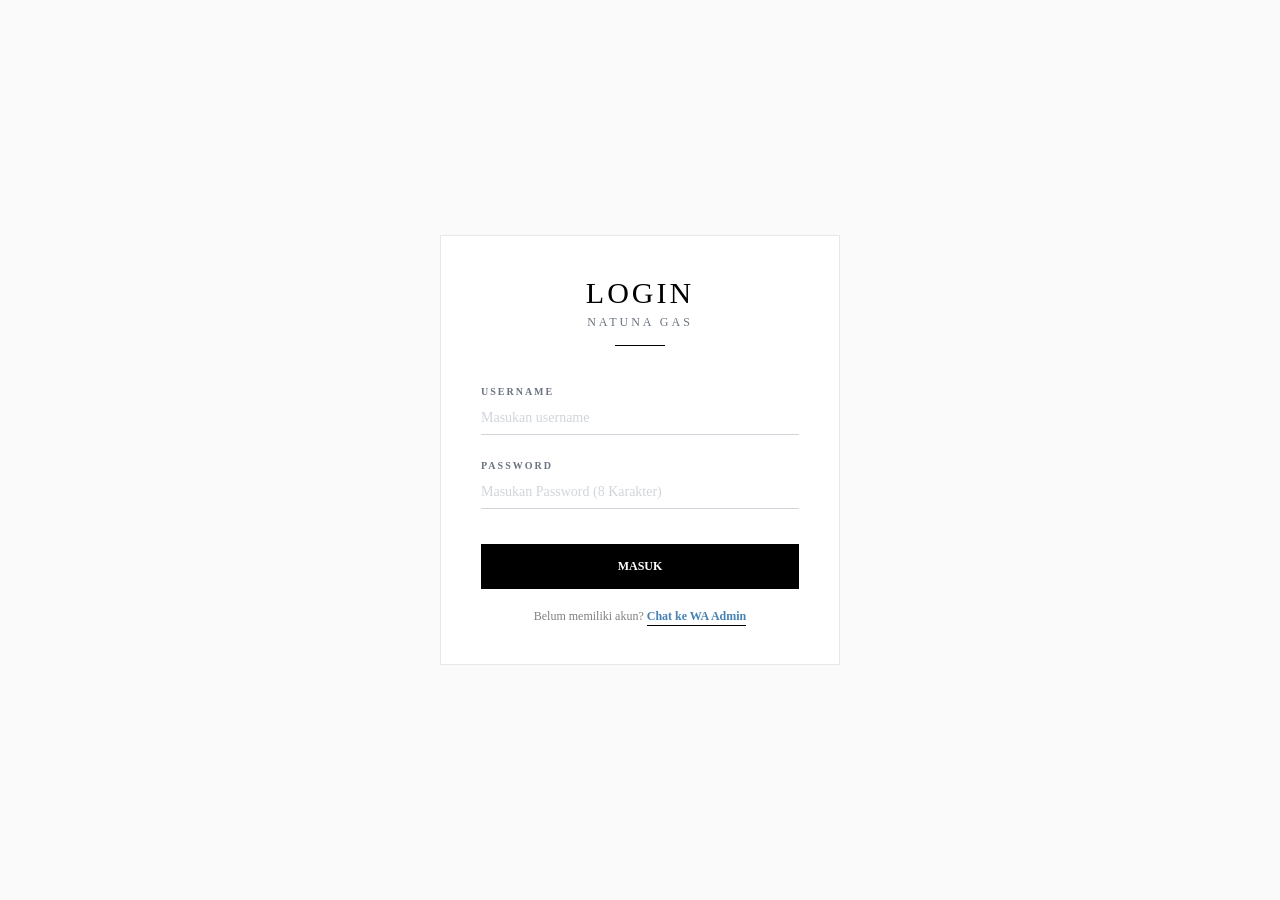
<file: index.html>
<!DOCTYPE html>
<html lang="id">
<head>
    
    <meta charset="UTF-8">
    <meta name="viewport" content="width=device-width, initial-scale=1.0">
    <title>Form Pendaftaran - NATUNA GAS</title>
    <link rel="stylesheet" href="style-login.css">
</head>
<body class="body-login">

    <div class="bungkus-login">
        <div class="header-login">
            <h3 class="judul-besar">LOGIN</h3>
            <h6 class="judul-kecil">NATUNA GAS</h6>
            <div class="garis-pemisah"></div>
        </div>
        
        <!-- <form action="#" method="get"> -->
            
            <div class="grup-input-login">
                <label for="username">Username</label>
                <input type="text" id="username" placeholder="Masukan username" class="input-garis">
            </div>
            
            <div class="grup-input-login">
                <label for="password">Password</label>
                <input type="password" id="password" placeholder="Masukan Password (8 Karakter)" class="input-garis">
            </div>

            <a href="pelanggan/landing-page.html" style="text-decoration: none; color: white;"><button class="tombol-hitam">MASUK</button></a>
            
            <div class="bantuan-login">
                Belum memiliki akun?  <a href="index.html" class="link-wa">Chat ke WA Admin</a>
            </div>

        <!-- </form> -->
    </div>

</body>
</html>
</file>
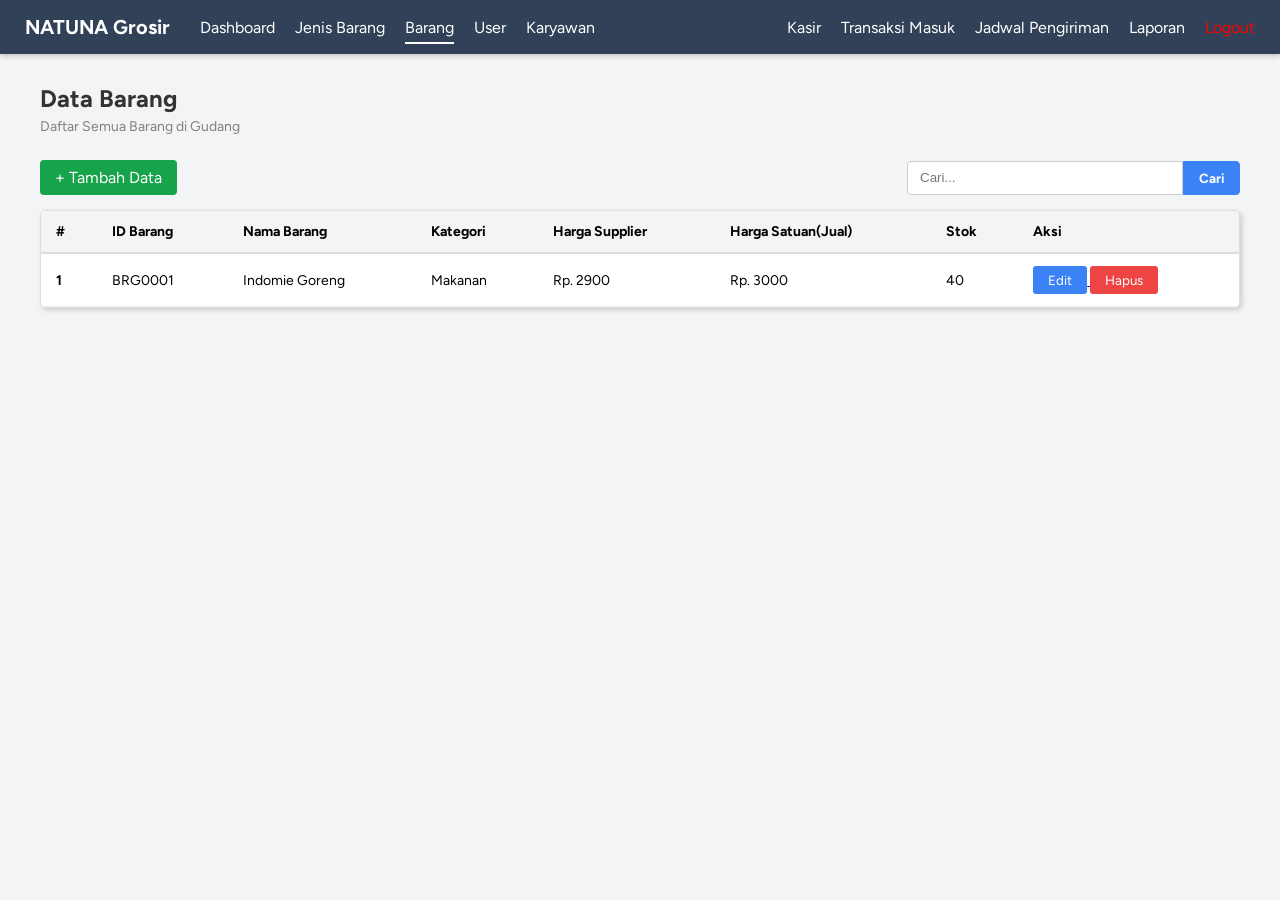
<file: admin/data/barang.html>
<!DOCTYPE html>
<html>
<head>
    <meta charset="UTF-8">
    <meta name="viewport" content="width=device-width, initial-scale=1.0">
    <title>Data Barang - NATUNA Grosir</title>
    <link rel="stylesheet" href="../../style.css">
</head>
<body>
    <div class="header">
        <div class="logo">NATUNA Grosir</div>
        
        <ul class="menu-kiri">
            <li><a href="../index.html" >Dashboard</a></li>
            <li><a href="jenis.html">Jenis Barang</a></li>
            <li><a class="aktif" href="barang.html">Barang</a></li>
            <li><a href="user.html">User</a></li>
            <li><a href="karyawan.html">Karyawan</a></li>
        </ul>

        <ul class="menu-kanan">
            <li><a href="../transaksi/kasir.html">Kasir</a></li>
            <li><a href="../transaksi/transaksi-masuk.html">Transaksi Masuk</a></li>
            <li><a href="../transaksi/jadwal-pengiriman.html">Jadwal Pengiriman</a></li>
            <li><a href="../laporan/laporan.html">Laporan</a></li>
            <li><a style="color: red;" href="../../login.html">Logout</a></li>

        </ul>
    </div>
    <div class="konten">
        <h1>Data Barang</h1>
        <p class="keterangan">Daftar Semua Barang di Gudang</p>

        <div class="header-konten">
            <a class="tombol-insert" href="crud-page/insert-barang.html">
                + Tambah Data
            </a>
            
            <div class="grup-pencarian">
                <input type="text" class="input-cari" placeholder="Cari...">
                <button class="tombol-cari">Cari</button>
            </div>
        </div>  

        <div class="bungkus-tabel">
            <table class="tabel-data">
                <thead>
                    <tr>
                        <th>#</th>
                        <th>ID Barang</th>
                        <th>Nama Barang</th>
                        <th>Kategori</th>
                        <th>Harga Supplier</th>
                        <th>Harga Satuan(Jual)</th>
                        <th>Stok</th>
                        <th>Aksi</th>
                    </tr>
                </thead>
                <tbody>
                    <tr>
                        <td><b>1</b></td>
                        <td>BRG0001</td>
                        <td>Indomie Goreng</td>
                        <td>Makanan</td>
                        <td>Rp. 2900</td>
                        <td>Rp. 3000</td>
                        <td>40</td>
                        <td>
                            <a href="crud-page/edit-barang.html">
                                <button class="tombol-edit">Edit</button>
                            </a>                            
                            <button onclick="confirm('Apakah Anda yakin ingin menghapus barang ini?')" class="tombol-hapus">Hapus</button>
                        </td>
                    </tr>
            
                    
                </tbody>
            </table>
        </div>


    </div>

    
    
</body>
</html>
</file>
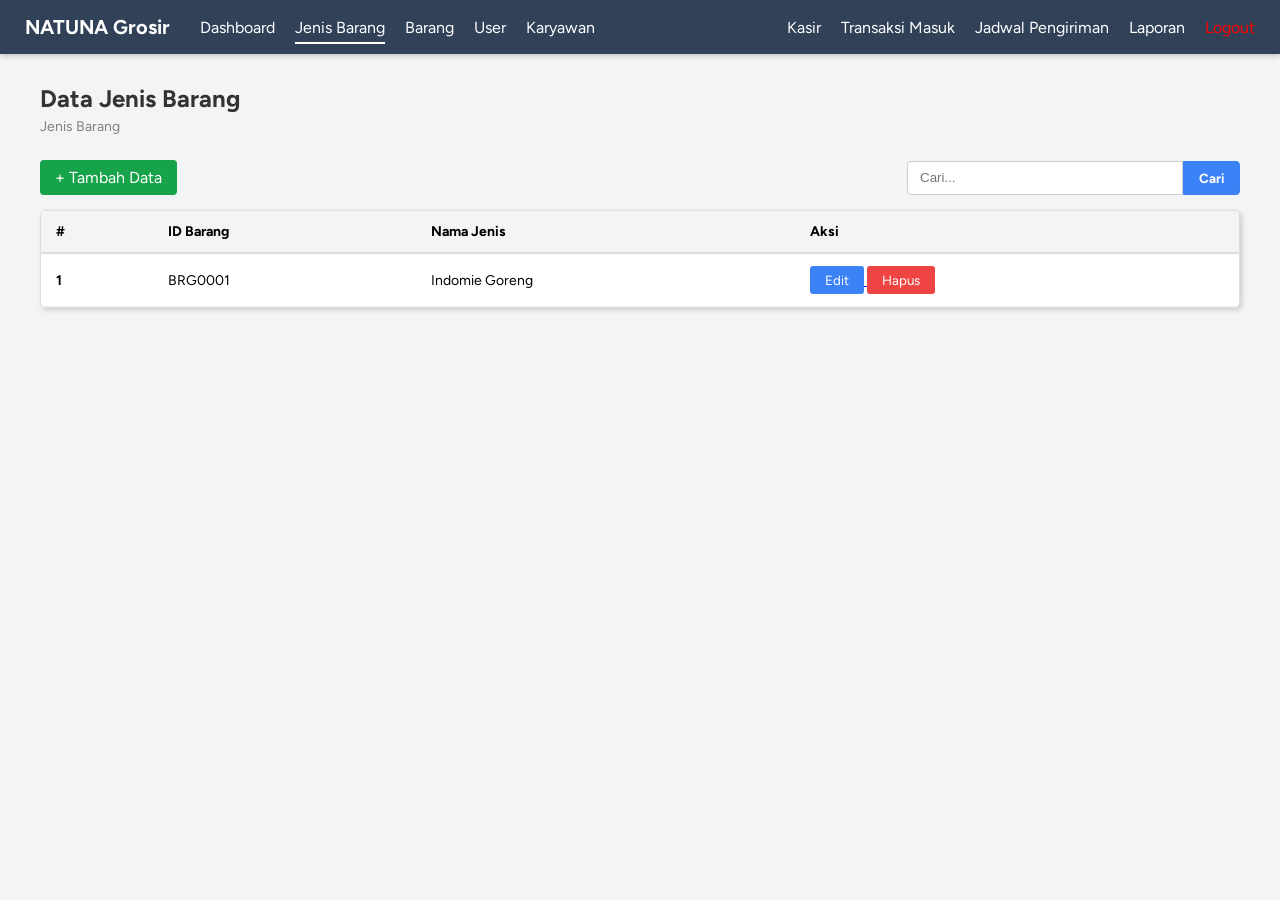
<file: admin/data/jenis.html>
<!DOCTYPE html>
<html>
<head>
    <meta charset="UTF-8">
    <meta name="viewport" content="width=device-width, initial-scale=1.0">
    <title>Data Jenis Barang - NATUNA Grosir</title>
    <link rel="stylesheet" href="../../style.css">
</head>
<body>

    <div class="header">
        <div class="logo">NATUNA Grosir</div>
        
        <ul class="menu-kiri">
            <li><a href="../index.html" >Dashboard</a></li>
            <li><a class="aktif" href="jenis.html">Jenis Barang</a></li>
            <li><a href="barang.html">Barang</a></li>
            <li><a href="user.html">User</a></li>
            <li><a href="karyawan.html">Karyawan</a></li>
        </ul>

        <ul class="menu-kanan">
            <li><a href="../transaksi/kasir.html">Kasir</a></li>
            <li><a href="../transaksi/transaksi-masuk.html">Transaksi Masuk</a></li>
            <li><a href="../transaksi/jadwal-pengiriman.html">Jadwal Pengiriman</a></li>
            <li><a href="../laporan/laporan.html">Laporan</a></li>
            <li><a style="color: red;" href="../../login.html">Logout</a></li>

        </ul>
    </div>

    <div class="konten">
        <h1>Data Jenis Barang</h1>
        <p class="keterangan">Jenis Barang</p>

        <div class="header-konten">
            <a class="tombol-insert" href="crud-page/insert-jenis.html">
                + Tambah Data
            </a>
            
            <div class="grup-pencarian">
                <input type="text" class="input-cari" placeholder="Cari...">
                <button class="tombol-cari">Cari</button>
            </div>
        </div>  

        <div class="bungkus-tabel">
            <table class="tabel-data">
                <thead>
                    <tr>
                        <th>#</th>
                        <th>ID Barang</th>
                        <th>Nama Jenis</th>
                        <th>Aksi</th>
                      
                </thead>
                <tbody>
                    <tr>
                        <td><b>1</b></td>
                        <td>BRG0001</td>
                        <td>Indomie Goreng</td>
                        <td>
                            <a href="crud-page/edit-jenis.html">
                                <button class="tombol-edit">Edit</button>
                            </a>                            
                            <button onclick="confirm('Apakah Anda yakin ingin menghapus jenis barang ini?')" class="tombol-hapus">Hapus</button>
                        </td>
                    </tr>
            
                    
                </tbody>
            </table>
        </div>

        </div>

</body>
</html>
</file>
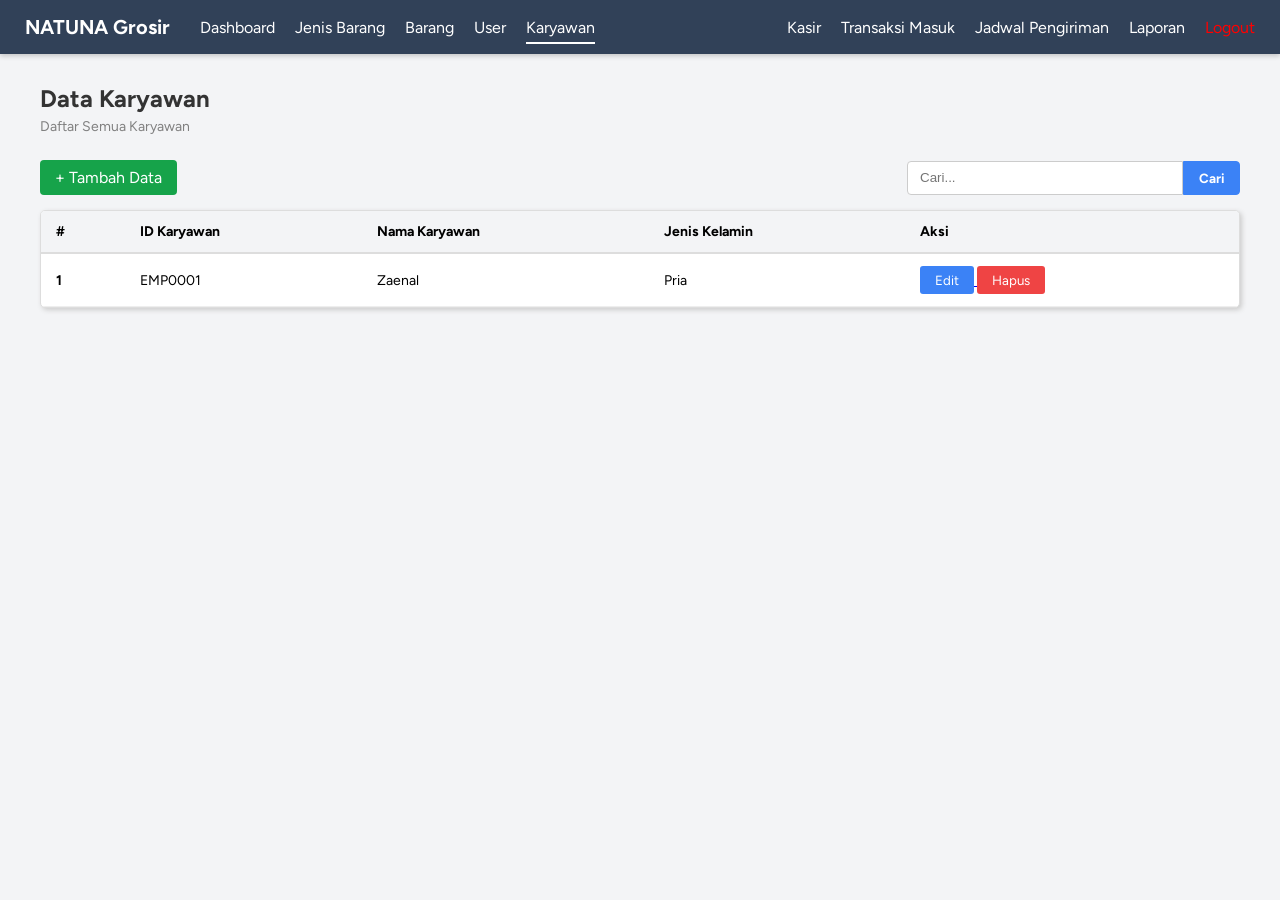
<file: admin/data/karyawan.html>
<!DOCTYPE html>
<html>
<head>
    <meta charset="UTF-8">
    <meta name="viewport" content="width=device-width, initial-scale=1.0">
    <title>Data Barang - NATUNA Grosir</title>
    <link rel="stylesheet" href="../../style.css">
</head>
<body>
    <div class="header">
        <div class="logo">NATUNA Grosir</div>
        
        <ul class="menu-kiri">
            <li><a href="../index.html" >Dashboard</a></li>
            <li><a href="jenis.html">Jenis Barang</a></li>
            <li><a href="barang.html">Barang</a></li>
            <li><a href="user.html">User</a></li>
            <li><a class="aktif" href="karyawan.html">Karyawan</a></li>
        </ul>

        <ul class="menu-kanan">
            <li><a href="../transaksi/kasir.html">Kasir</a></li>
            <li><a href="../transaksi/transaksi-masuk.html">Transaksi Masuk</a></li>
            <li><a href="../transaksi/jadwal-pengiriman.html">Jadwal Pengiriman</a></li>
            <li><a href="../laporan/laporan.html">Laporan</a></li>
            <li><a style="color: red;" href="../../login.html">Logout</a></li>

        </ul>
    </div>
    <div class="konten">
        <h1>Data Karyawan</h1>
        <p class="keterangan">Daftar Semua Karyawan</p>

        <div class="header-konten">
            <a class="tombol-insert" href="crud-page/insert-karyawan.html">
                + Tambah Data
            </a>
            
            <div class="grup-pencarian">
                <input type="text" class="input-cari" placeholder="Cari...">
                <button class="tombol-cari">Cari</button>
            </div>
        </div>  

        <div class="bungkus-tabel">
            <table class="tabel-data">
                <thead>
                    <tr>
                        <th>#</th>
                        <th>ID Karyawan</th>
                        <th>Nama Karyawan</th>
                        <th>Jenis Kelamin</th>
                        <th>Aksi</th>
                    </tr>
                </thead>
                <tbody>
                    <tr>
                        <td><b>1</b></td>
                        <td>EMP0001</td>
                        <td>Zaenal</td>
                        <td>Pria</td>
                        <td>
                            <a href="crud-page/edit-karyawan.html">
                                <button class="tombol-edit">Edit</button>
                            </a>                            
                            <button onclick="confirm('Apakah Anda yakin ingin menghapus data karyawan ini?')" class="tombol-hapus">Hapus</button>
                        </td>
                    </tr>
            
                    
                </tbody>
            </table>
        </div>


    </div>

    
    
</body>
</html>
</file>
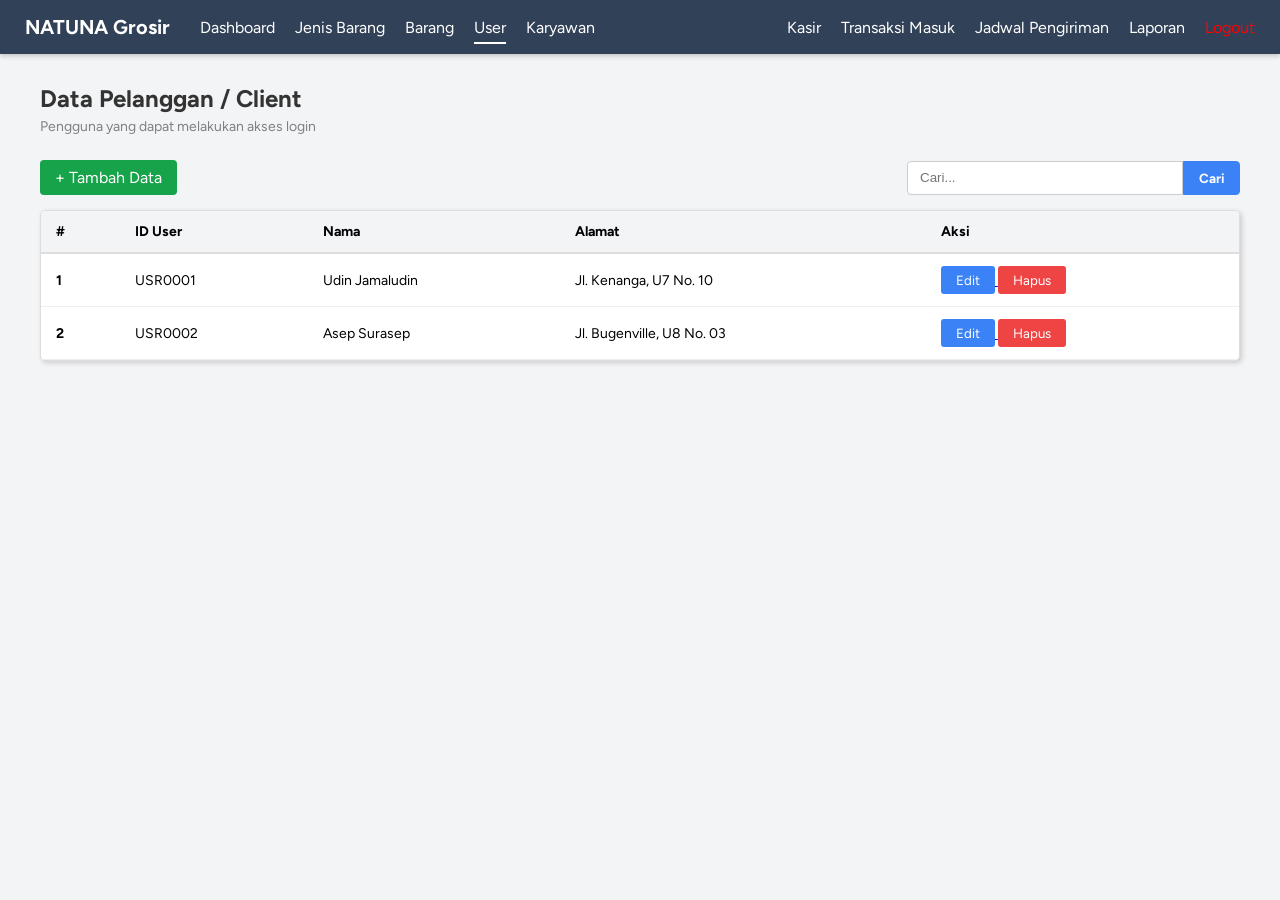
<file: admin/data/user.html>
<!DOCTYPE html>
<html>
<head>
    <meta charset="UTF-8">
    <meta name="viewport" content="width=device-width, initial-scale=1.0">
    <title>Data Pelanggan - NATUNA Grosir</title>
    <link rel="stylesheet" href="../../style.css">
</head>
<body>

    <div class="header">
        <div class="logo">NATUNA Grosir</div>
        
        <ul class="menu-kiri">
            <li><a href="../index.html" >Dashboard</a></li>
            <li><a href="jenis.html">Jenis Barang</a></li>
            <li><a href="barang.html">Barang</a></li>
            <li><a class="aktif" href="user.html">User</a></li>
            <li><a href="karyawan.html">Karyawan</a></li>
        </ul>

        <ul class="menu-kanan">
            <li><a href="../transaksi/kasir.html">Kasir</a></li>
            <li><a href="../transaksi/transaksi-masuk.html">Transaksi Masuk</a></li>
            <li><a href="../transaksi/jadwal-pengiriman.html">Jadwal Pengiriman</a></li>
            <li><a href="../laporan/laporan.html">Laporan</a></li>
            <li><a style="color: red;" href="../../login.html">Logout</a></li>

        </ul>
    </div>

    <div class="konten">
        <h1>Data Pelanggan / Client</h1>
        <p class="keterangan">Pengguna yang dapat melakukan akses login</p>
        <div class="header-konten">
            <a class="tombol-insert" href="crud-page/insert-user.html">
                + Tambah Data
            </a>
            
            <div class="grup-pencarian">
                <input type="text" class="input-cari" placeholder="Cari...">
                <button class="tombol-cari">Cari</button>
            </div>
        </div>  

        <div class="bungkus-tabel">
            <table class="tabel-data">
                <thead>
                    <tr>
                        <th>#</th>
                        <th>ID User</th>
                        <th>Nama</th>
                        <th>Alamat</th>
                        <th>Aksi</th>
                    </tr>
                </thead>
                <tbody>
                    <tr>
                        <td><b>1</b></td>
                        <td>USR0001</td>
                        <td>Udin Jamaludin</td>
                        <td>Jl. Kenanga, U7 No. 10</td>
                        <td>
                            <a href="crud-page/edit-user.html">
                                <button class="tombol-edit">Edit</button>
                            </a>                            
                            <button onclick="confirm('Apakah Anda yakin ingin menghapus user ini?')" class="tombol-hapus">Hapus</button>
                        </td>
                    </tr>
                    <tr>
                        <td><b>2</b></td>
                        <td>USR0002</td>
                        <td>Asep Surasep</td>
                        <td>Jl. Bugenville, U8 No. 03</td>
                        <td>
                            <a href="crud-page/edit-user.html">
                                <button class="tombol-edit">Edit</button>
                            </a>
                            <button onclick="confirm('Apakah Anda yakin ingin menghapus user ini?')" class="tombol-hapus">Hapus</button>
                        </td>
                    </tr>
                    
                </tbody>
            </table>
        </div>

    </div>
        
</body>
</html>
</file>
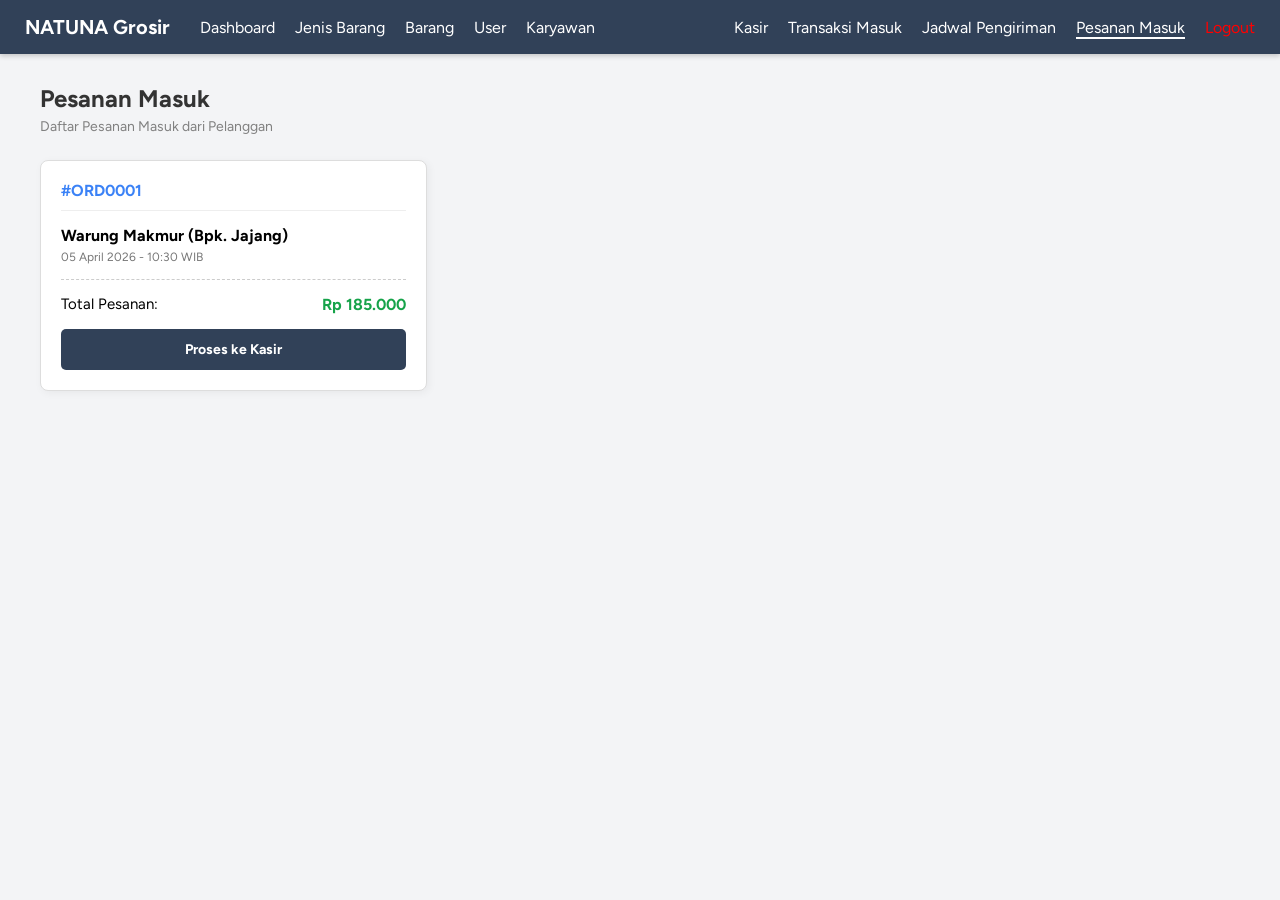
<file: admin/laporan/laporan.html>
<!DOCTYPE html>
<html>
<head>
    <meta charset="UTF-8">
    <meta name="viewport" content="width=device-width, initial-scale=1.0">
    <title>Data Barang - NATUNA Grosir</title>
    <link rel="stylesheet" href="../../style.css">
</head>
<body>
    <div class="header">
        <div class="logo">NATUNA Grosir</div>
        
        <ul class="menu-kiri">
            <li><a href="../index.html" >Dashboard</a></li>
            <li><a href="../data/jenis.html">Jenis Barang</a></li>
            <li><a href="../data/barang.html">Barang</a></li>
            <li><a href="../data/user.html">User</a></li>
            <li><a href="../data/karyawan.html">Karyawan</a></li>
        </ul>

        <ul class="menu-kanan">
            <li><a href="../transaksi/kasir.html">Kasir</a></li>
            <li><a  href="../transaksi/transaksi-masuk.html">Transaksi Masuk</a></li>
            <li><a href="../transaksi/jadwal-pengiriman.html">Jadwal Pengiriman</a></li>
            <li><a class="aktif" href="../laporan/laporan.html">Pesanan Masuk</a></li>
            <li><a style="color: red;" href="../../login.html">Logout</a></li>

        </ul>
    </div>
    <div class="konten">
        <h1>Pesanan Masuk</h1>
        <p class="keterangan">Daftar Pesanan Masuk dari Pelanggan</p>

         <div class="kumpulan-kartu-pesanan">
            
            <div class="kartu-pesanan">
                <div class="header-kartu">
                    <span class="kode-pesanan">#ORD0001</span>
                </div>
                
                <div class="info-pelanggan">
                    <b>Warung Makmur (Bpk. Jajang)</b>
                    <p>05 April 2026 - 10:30 WIB</p>
                </div>
                
            
                
                <div class="total-pesanan">
                    <span>Total Pesanan:</span>
                    <b>Rp 185.000</b>
                </div>
                
                <div class="aksi-kartu">
                    <a href="../transaksi/kasir.html">
                        <button class="tombol-proses">Proses ke Kasir</button>
                    </a>
                </div>
            </div>
        </div>
    </div>
</body>
</html>
</file>
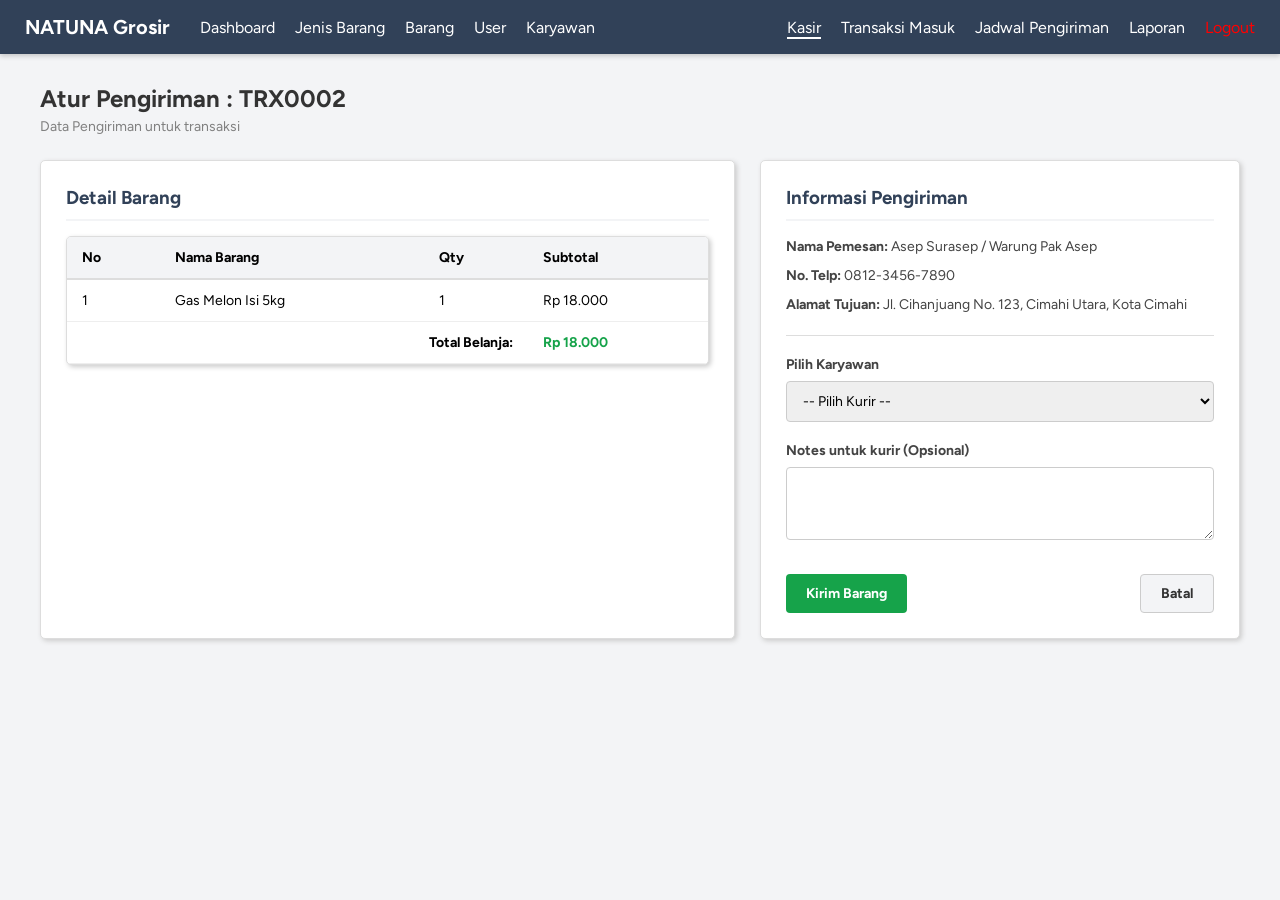
<file: admin/transaksi/atur-pengiriman.html>
<!DOCTYPE html>
<html>
<head>
    <meta charset="UTF-8">
    <meta name="viewport" content="width=device-width, initial-scale=1.0">
    <title>Dashboard - NATUNA Grosir</title>
    <link rel="stylesheet" href="../../style.css">
</head>
<body>

    <div class="header">
        <div class="logo">NATUNA Grosir</div>
        
        <ul class="menu-kiri">
            <li><a href="../index.html" >Dashboard</a></li>
            <li><a href="../data/jenis.html">Jenis Barang</a></li>
            <li><a href="../data/barang.html">Barang</a></li>
            <li><a href="../data/user.html">User</a></li>
            <li><a href="../data/karyawan.html">Karyawan</a></li>
        </ul>

        <ul class="menu-kanan">
            <li><a class="aktif" href="../transaksi/kasir.html">Kasir</a></li>
            <li><a href="transaksi-masuk.html">Transaksi Masuk</a></li>
            <li><a href="jadwal-pengiriman.html">Jadwal Pengiriman</a></li>
            <li><a href="../laporan/laporan.html">Laporan</a></li>
            <li><a style="color: red;" href="../../login.html">Logout</a></li>

        </ul>
    </div>

    <div class="konten">
        <h1>Atur Pengiriman : TRX0002</h1>
        <p class="keterangan">Data Pengiriman untuk transaksi</p>
        <form action="transaksi-masuk.html" method="post">
            <!-- BUAT DISINI HALAMAN ATUR PENGIRIMAN -->
             <div class="bungkus-pengiriman">
            
            <div class="kartu-kiri">
                <h3>Detail Barang</h3>
                
                <div class="bungkus-tabel" style="margin-top: 15px;">
                    <table class="tabel-data">
                        <thead>
                            <tr>
                                <th>No</th>
                                <th>Nama Barang</th>
                                <th>Qty</th>
                                <th>Subtotal</th>
                            </tr>
                        </thead>
                        <tbody>
                            <tr>
                                <td>1</td>
                                <td>Gas Melon Isi 5kg</td>
                                <td>1</td>
                                <td>Rp 18.000</td>
                            </tr>
                        
                            <tr>
                                <td colspan="3" style="text-align: right; font-weight: bold;">Total Belanja:</td>
                                <td style="font-weight: bold; color: #16a34a;">Rp 18.000</td>
                            </tr>
                        </tbody>
                    </table>
                </div>
            </div>

            <div class="kartu-kanan">
                <h3>Informasi Pengiriman</h3>
                
                <div class="detail-info">
                    <p><b>Nama Pemesan:</b> Asep Surasep / Warung Pak Asep</p>
                    <p><b>No. Telp:</b> 0812-3456-7890</p>
                    <p><b>Alamat Tujuan:</b> Jl. Cihanjuang No. 123, Cimahi Utara, Kota Cimahi</p>
                </div>

                <hr style="border: 0; border-top: 1px solid #ddd; margin: 20px 0;">

                <div class="grup-input">
                    <label for="karyawan">Pilih Karyawan</label>
                    <select id="karyawan" name="karyawan" required>
                        <option value="">-- Pilih Kurir --</option>
                        <option value="asep">Asep</option>
                        <option value="budi">Budi</option>
                        <option value="jajang">Jajang</option>
                    </select>
                </div>

                <div class="grup-input">
                    <label for="catatan">Notes untuk kurir (Opsional)</label>
                    <textarea id="catatan" name="catatan" rows="3" placeholder=""></textarea>
                </div>

                <div class="aksi-form">
                    <button type="submit" class="tombol-simpan">Kirim Barang</button>
                    <a href="transaksi-masuk.html" class="tombol-batal">Batal</a>
                </div>
            </div>

        </div>
            <!-- END -->
       
        </form>

        
    </div>

</body>
</html>
</file>
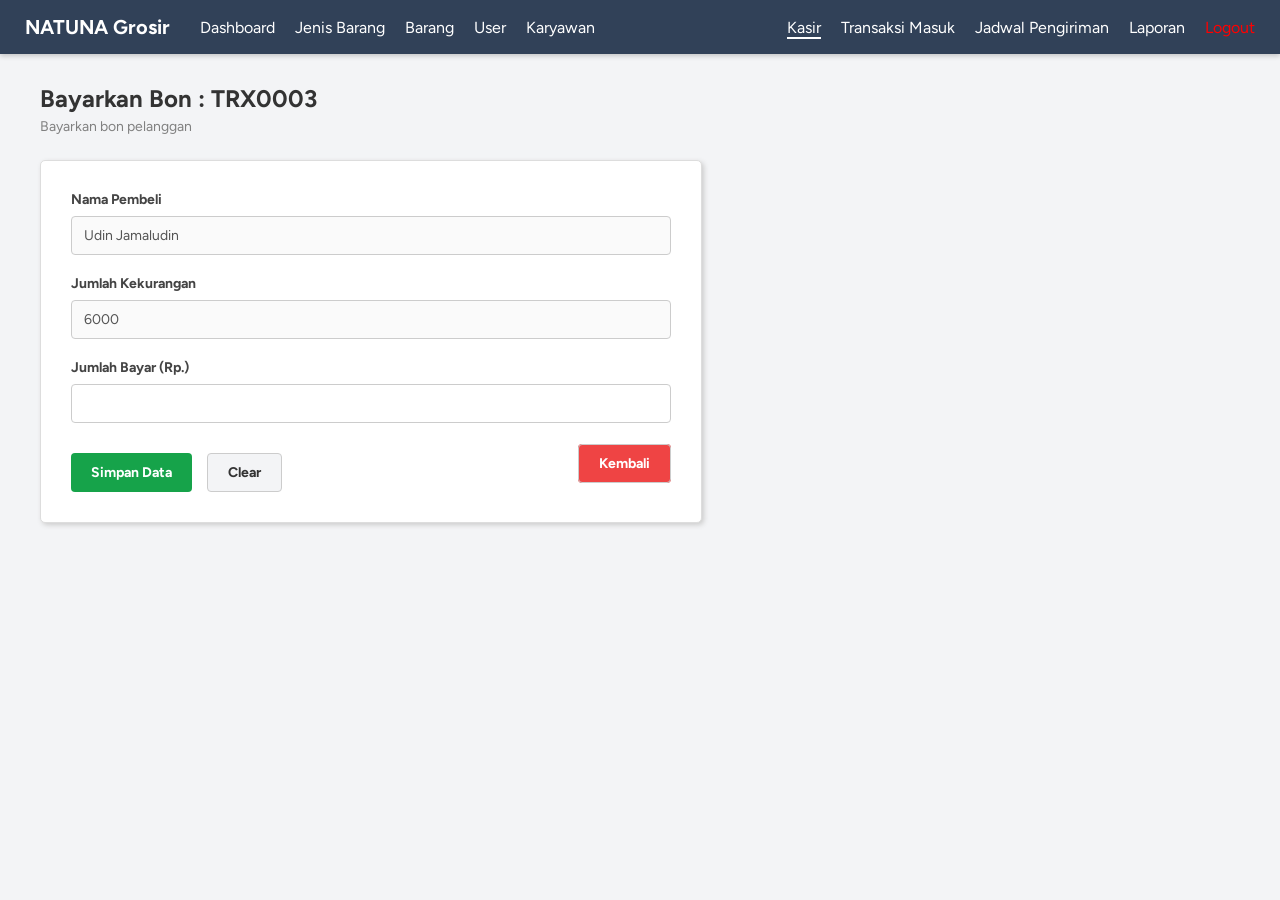
<file: admin/transaksi/bayar-bon.html>
<!DOCTYPE html>
<html>
<head>
    <meta charset="UTF-8">
    <meta name="viewport" content="width=device-width, initial-scale=1.0">
    <title>Dashboard - NATUNA Grosir</title>
    <link rel="stylesheet" href="../../style.css">
</head>
<body>

    <div class="header">
        <div class="logo">NATUNA Grosir</div>
        
        <ul class="menu-kiri">
            <li><a href="../index.html" >Dashboard</a></li>
            <li><a href="../data/jenis.html">Jenis Barang</a></li>
            <li><a href="../data/barang.html">Barang</a></li>
            <li><a href="../data/user.html">User</a></li>
            <li><a href="../data/karyawan.html">Karyawan</a></li>
        </ul>

        <ul class="menu-kanan">
            <li><a class="aktif" href="../transaksi/kasir.html">Kasir</a></li>
            <li><a href="transaksi-masuk.html">Transaksi Masuk</a></li>
            <li><a href="jadwal-pengiriman.html">Jadwal Pengiriman</a></li>
            <li><a href="../laporan/laporan.html">Laporan</a></li>
            <li><a style="color: red;" href="../../login.html">Logout</a></li>

        </ul>
    </div>
    <div class="konten">
        <h1>Bayarkan Bon : TRX0003</h1>
        <p class="keterangan">Bayarkan bon pelanggan</p>
        <form action="transaksi-masuk.html" method="post">
        <div class="bungkus-form">
            <div class="grup-input">
                <label for="">Nama Pembeli</label>
                <input value="Udin Jamaludin" type="text" name="" id="" disabled>
            </div>
            <div class="grup-input">
                <label for="">Jumlah Kekurangan</label>
                <input value="6000" type="number" name="" id="" disabled>
            </div>
            <div class="grup-input">
                <label for="">Jumlah Bayar (Rp.)</label>
                <input type="number" name="" id="">
            </div>
             <div class="aksi-form">
                    <div class="aksi-form-kiri">

                        <button type="submit" class="tombol-simpan">Simpan Data</button>
                        <button type="reset" class="tombol-batal">Clear</button>
                    </div>
                    <div class="aksi-form-kanan">
                        <a class="tombol-batal" href="transaksi-masuk.html">Kembali</a>
                    </div>

                    
                </div>
        </div>
        </form>

        
    </div>

</body>
</html>
</file>
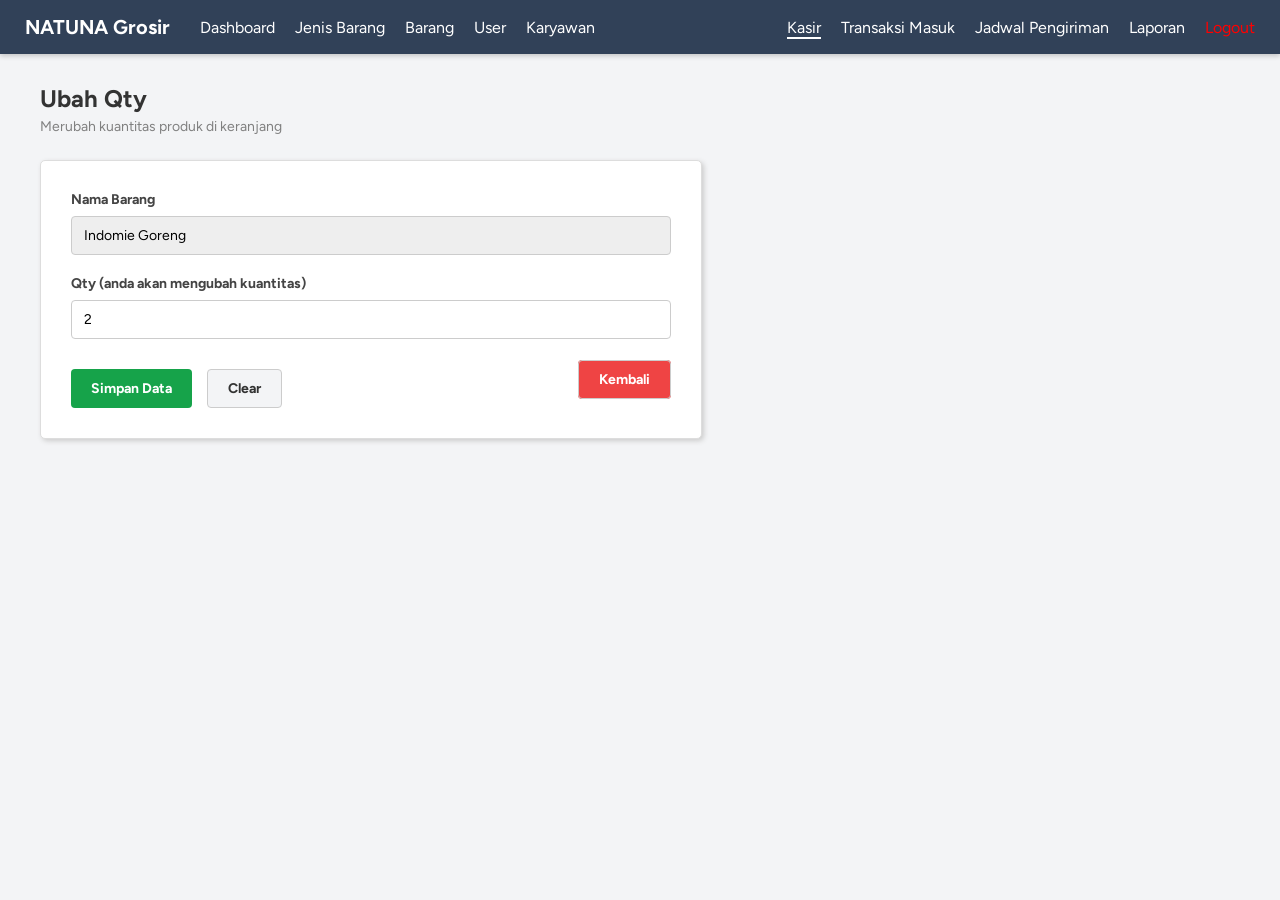
<file: admin/transaksi/edit-qty.html>
<!DOCTYPE html>
<html>
<head>
    <meta charset="UTF-8">
    <meta name="viewport" content="width=device-width, initial-scale=1.0">
    <title>Dashboard - NATUNA Grosir</title>
    <link rel="stylesheet" href="../../style.css">
</head>
<body>

    <div class="header">
        <div class="logo">NATUNA Grosir</div>
        
        <ul class="menu-kiri">
            <li><a href="../index.html" >Dashboard</a></li>
            <li><a href="../data/jenis.html">Jenis Barang</a></li>
            <li><a href="../data/barang.html">Barang</a></li>
            <li><a href="../data/user.html">User</a></li>
            <li><a href="../data/karyawan.html">Karyawan</a></li>
        </ul>

        <ul class="menu-kanan">
            <li><a class="aktif" href="../transaksi/kasir.html">Kasir</a></li>
            <li><a href="transaksi-masuk.html">Transaksi Masuk</a></li>
            <li><a href="jadwal-pengiriman.html">Jadwal Pengiriman</a></li>
            <li><a href="../laporan/laporan.html">Laporan</a></li>
            <li><a style="color: red;" href="../../login.html">Logout</a></li>

        </ul>
    </div>

    <div class="konten">
        <h1>Ubah Qty</h1>
        <p class="keterangan">Merubah kuantitas produk di keranjang</p>
        <form action="kasir.html" method="post">
        <div class="bungkus-form">
            <div class="grup-input">
                <label for="">Nama Barang</label>
                <input style="background-color: #eee;" value="Indomie Goreng" type="text" name="" id="" readonly>
            </div>
            <div class="grup-input">
                <label for="">Qty (anda akan mengubah kuantitas)</label>
                <input value="2" type="text" name="" id="">
            </div>
             <div class="aksi-form">
                    <div class="aksi-form-kiri">

                        <button type="submit" class="tombol-simpan">Simpan Data</button>
                        <button type="reset" class="tombol-batal">Clear</button>
                    </div>
                    <div class="aksi-form-kanan">
                        <a class="tombol-batal" href="kasir.html">Kembali</a>
                    </div>

                    
                </div>
        </div>
        </form>

        
    </div>

</body>
</html>
</file>
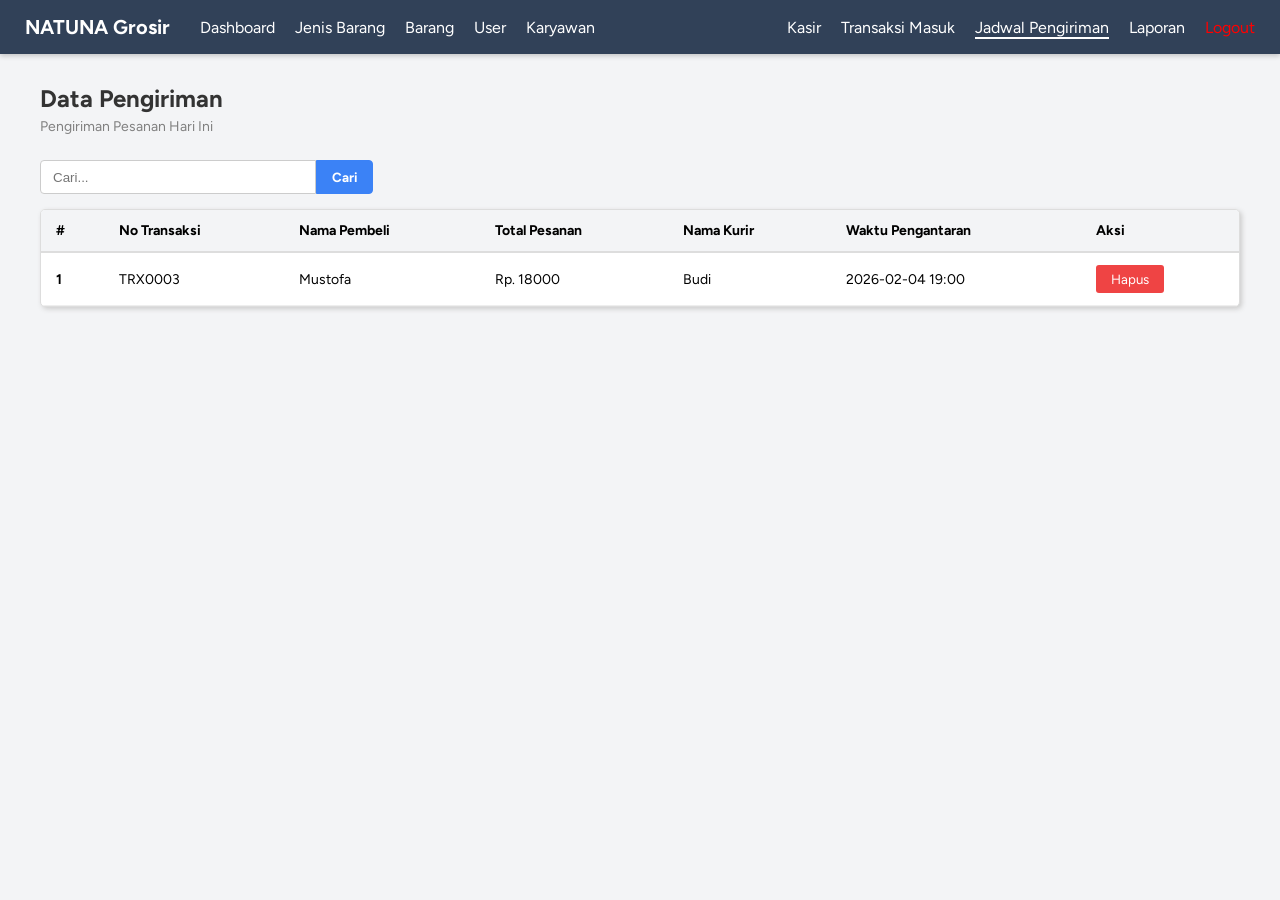
<file: admin/transaksi/jadwal-pengiriman.html>
<!DOCTYPE html>
<html>
<head>
    <meta charset="UTF-8">
    <meta name="viewport" content="width=device-width, initial-scale=1.0">
    <title>Data Barang - NATUNA Grosir</title>
    <link rel="stylesheet" href="../../style.css">
</head>
<body>
    <div class="header">
        <div class="logo">NATUNA Grosir</div>
        
        <ul class="menu-kiri">
            <li><a href="../index.html" >Dashboard</a></li>
            <li><a href="../data/jenis.html">Jenis Barang</a></li>
            <li><a href="../data/barang.html">Barang</a></li>
            <li><a href="../data/user.html">User</a></li>
            <li><a href="../data/karyawan.html">Karyawan</a></li>
        </ul>

        <ul class="menu-kanan">
            <li><a href="../transaksi/kasir.html">Kasir</a></li>
            <li><a href="../transaksi/transaksi-masuk.html">Transaksi Masuk</a></li>
            <li><a class="aktif"  href="../transaksi/jadwal-pengiriman.html">Jadwal Pengiriman</a></li>
            <li><a href="../laporan/laporan.html">Laporan</a></li>
            <li><a style="color: red;" href="../../login.html">Logout</a></li>

        </ul>
    </div>
    <div class="konten">
        <h1>Data Pengiriman</h1>
        <p class="keterangan">Pengiriman Pesanan Hari Ini</p>

        <div class="header-konten">
            <!-- <a class="tombol-insert" href="crud-page/insert-barang.html">
                + Tambah Data
            </a> -->
            
            <div class="grup-pencarian">
                <input type="text" class="input-cari" placeholder="Cari...">
                <button class="tombol-cari">Cari</button>
            </div>
        </div>  

        <div class="bungkus-tabel">
            <table class="tabel-data">
                <thead>
                    <tr>
                        <th>#</th>
                        <th>No Transaksi</th>
                        <th>Nama Pembeli</th>
                        <th>Total Pesanan</th>
                        <th>Nama Kurir</th>
                        <th>Waktu Pengantaran</th>
                        <th>Aksi</th>
                    </tr>
                </thead>
                <tbody>
                    <tr>
                        <td><b>1</b></td>
                        <td>TRX0003</td>
                        <td>Mustofa</td>
                        <td>Rp. 18000</td>
                        <td>Budi</td>
                        <td>2026-02-04 19:00</td>
                        <td>                                                  
                            <button onclick="confirm('Apakah Anda yakin ingin menghapus transaksi ini?')" class="tombol-hapus">Hapus</button>
                        </td>
                    </tr>
            
                    
                </tbody>
            </table>
        </div>


    </div>

    
    
</body>
</html>
</file>
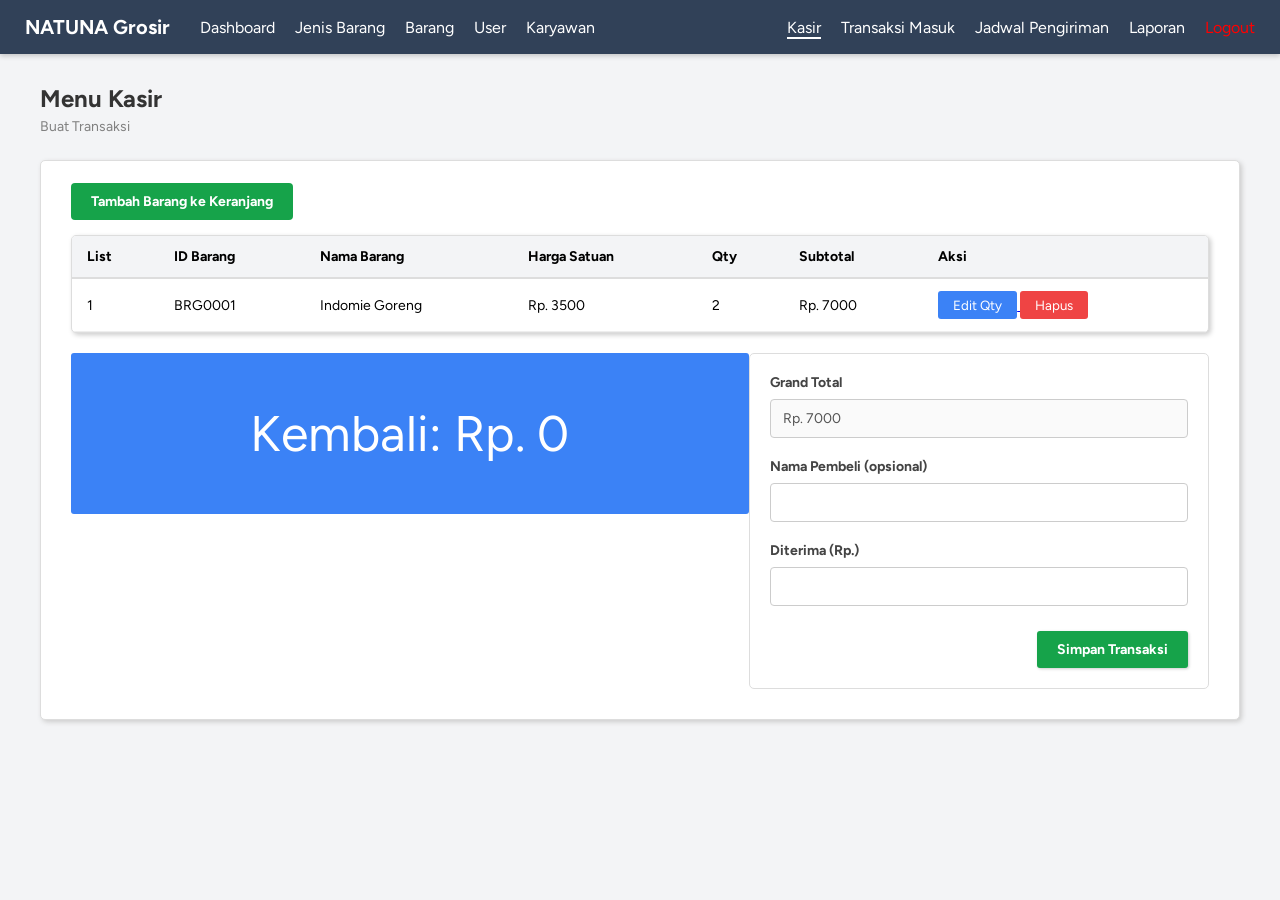
<file: admin/transaksi/kasir.html>
<!DOCTYPE html>
<html>
<head>
    <meta charset="UTF-8">
    <meta name="viewport" content="width=device-width, initial-scale=1.0">
    <title>Dashboard - NATUNA Grosir</title>
    <link rel="stylesheet" href="../../style.css">
</head>
<body>

    <div class="header">
        <div class="logo">NATUNA Grosir</div>
        
        <ul class="menu-kiri">
            <li><a href="../index.html" >Dashboard</a></li>
            <li><a href="../data/jenis.html">Jenis Barang</a></li>
            <li><a href="../data/barang.html">Barang</a></li>
            <li><a href="../data/user.html">User</a></li>
            <li><a href="../data/karyawan.html">Karyawan</a></li>
        </ul>

        <ul class="menu-kanan">
            <li><a class="aktif" href="../transaksi/kasir.html">Kasir</a></li>
            <li><a href="transaksi-masuk.html">Transaksi Masuk</a></li>
            <li><a href="jadwal-pengiriman.html">Jadwal Pengiriman</a></li>
            <li><a href="../laporan/laporan.html">Laporan</a></li>
            <li><a style="color: red;" href="../../login.html">Logout</a></li>

        </ul>
    </div>

    <div class="konten">
        <h1>Menu Kasir</h1>
        <p class="keterangan">Buat Transaksi</p>

        <div class="bungkus">
            <!-- MASUKAN DESAIN KESINI -->
            <div class="header-kasir">
                <a class="tombol-simpan" href="tambah-keranjang.html">Tambah Barang ke Keranjang</a>
            </div>

        

        <div class="bungkus-tabel" style="margin-top: 15px;">
            <table class="tabel-data">
                <thead>
                    <tr>
                        <th>List</th>
                        <th>ID Barang</th>
                        <th>Nama Barang</th>
                        <th>Harga Satuan</th>
                        <th>Qty</th>
                        <th>Subtotal</th>
                        <th>Aksi</th>
                    </tr>
                </thead>
                <tbody>
                    <tr>
                        <td>1</td>
                        <td>BRG0001</td>
                        <td>Indomie Goreng</td>
                        <td>Rp. 3500</td>
                        <td>2</td>
                        <td>Rp. 7000</td>
                        <td class="tengah">
                            <a href="edit-qty.html">
                                <button class="tombol-edit">Edit Qty</button>
                            </a>
                            <button class="tombol-hapus">Hapus</button>
                        </td>
                    </tr>
                </tbody>
            </table>
        </div>

        <form action="transaksi-masuk.html" method="post">
        <div class="kasir-bawah">
            
            <div class="kasir-kiri">
                <div class="banner-kembali">
                    Kembali: Rp. 0
                </div>
            </div>

            <div class="kasir-kanan">
                <div class="grup-input">
                    <label>Grand Total</label>
                    <input type="text" value="Rp. 7000" disabled>
                </div>
                <div class=" grup-input">
                    <label>Nama Pembeli (opsional)</label>
                    <input type="text" value="">
                </div>
                



                <div class="grup-input">
                    <label>Diterima (Rp.)</label>
                    <input type="number">
                </div>


                <div class="baris-simpan">
                    <button class="tombol-simpan-transaksi">Simpan Transaksi</button>
                </div>
            </div>

        </div>
        </form>
             <!-- END -->
        </div>

        
    </div>

</body>
</html>
</file>
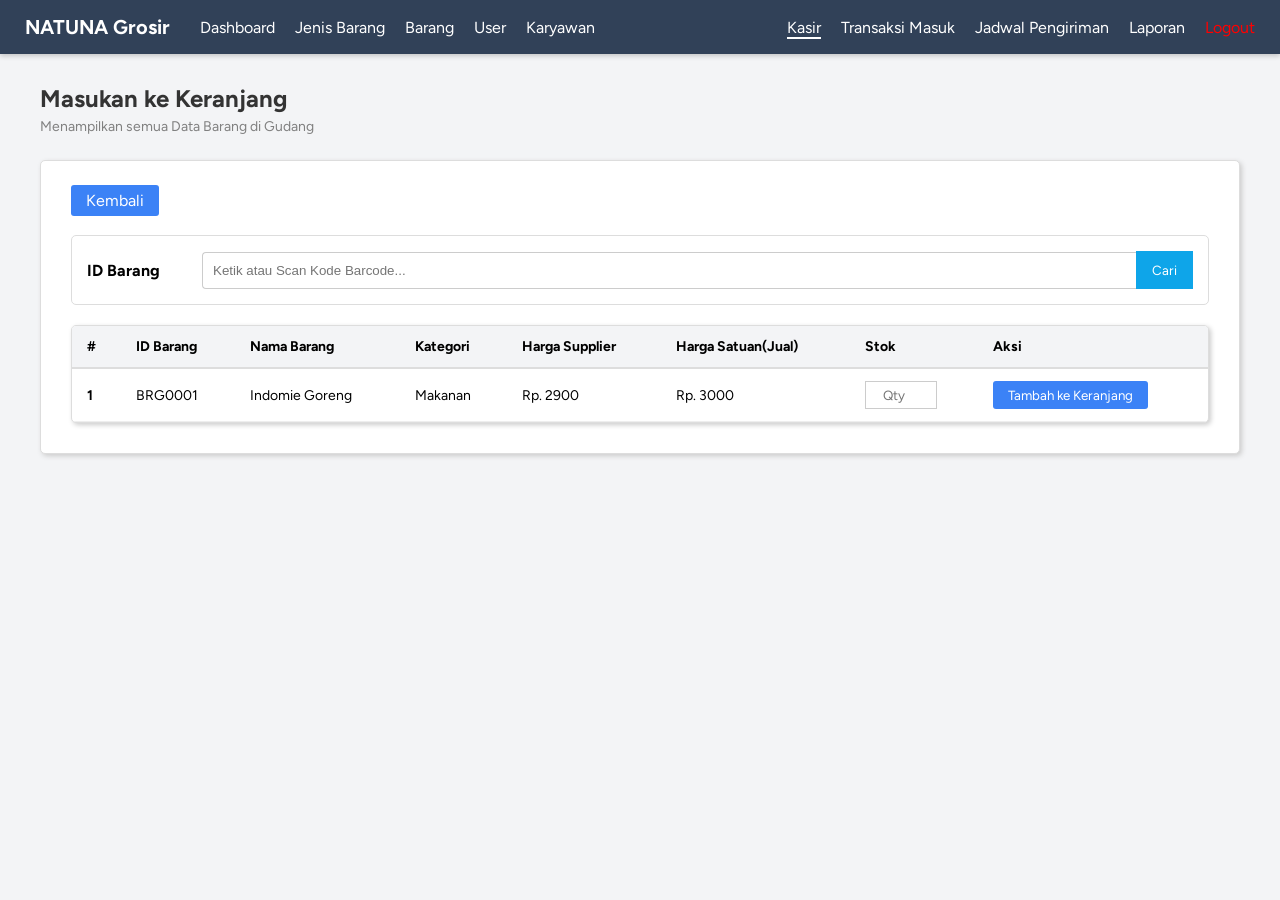
<file: admin/transaksi/tambah-keranjang.html>
<!DOCTYPE html>
<html>
<head>
    <meta charset="UTF-8">
    <meta name="viewport" content="width=device-width, initial-scale=1.0">
    <title>Dashboard - NATUNA Grosir</title>
    <link rel="stylesheet" href="../../style.css">
</head>
<body>

    <div class="header">
        <div class="logo">NATUNA Grosir</div>
        
        <ul class="menu-kiri">
            <li><a href="../index.html" >Dashboard</a></li>
            <li><a href="../data/jenis.html">Jenis Barang</a></li>
            <li><a href="../data/barang.html">Barang</a></li>
            <li><a href="../data/user.html">User</a></li>
            <li><a href="../data/karyawan.html">Karyawan</a></li>
        </ul>

        <ul class="menu-kanan">
            <li><a class="aktif" href="../transaksi/kasir.html">Kasir</a></li>
            <li><a href="transaksi-masuk.html">Transaksi Masuk</a></li>
            <li><a href="jadwal-pengiriman.html">Jadwal Pengiriman</a></li>
            <li><a href="../laporan/laporan.html">Laporan</a></li>
            <li><a style="color: red;" href="../../login.html">Logout</a></li>

        </ul>
    </div>

    <div class="konten">
        <h1>Masukan ke Keranjang</h1>
        <p class="keterangan">Menampilkan semua Data Barang di Gudang</p>

        <div class="bungkus">
            <!-- MASUKAN DESAIN KESINI -->
             <div class="header-kasir">
                <a class="tombol-biru" href="kasir.html">Kembali</a>
            </div>

            <div class="kasir-input-produk">
            <label>ID Barang</label>
            <input type="text" placeholder="Ketik atau Scan Kode Barcode..." class="input-cari">
            <button class="tombol-cari-kasir">Cari</button>
        </div>

        <div class="bungkus-tabel">
            <table class="tabel-data">
                <thead>
                    <tr>
                        <th>#</th>
                        <th>ID Barang</th>
                        <th>Nama Barang</th>
                        <th>Kategori</th>
                        <th>Harga Supplier</th>
                        <th>Harga Satuan(Jual)</th>
                        <th>Stok</th>
                        <th>Aksi</th>
                    </tr>
                </thead>
                <tbody>
                    <tr>
                        <td><b>1</b></td>
                        <td>BRG0001</td>
                        <td>Indomie Goreng</td>
                        <td>Makanan</td>
                        <td>Rp. 2900</td>
                        <td>Rp. 3000</td>
                        <td>
                            <input class="input-jumlah" placeholder="Qty" type="number" name="" id=""></td>
                        <td>
                            <a href="kasir.html">
                                <button class="tombol-biru">Tambah ke Keranjang</button>
                            </a>                            
                        </td>
                    </tr>
            
                    
                </tbody>
            </table>
        </div>
        
             <!-- END -->
        </div>

        
    </div>

</body>
</html>
</file>
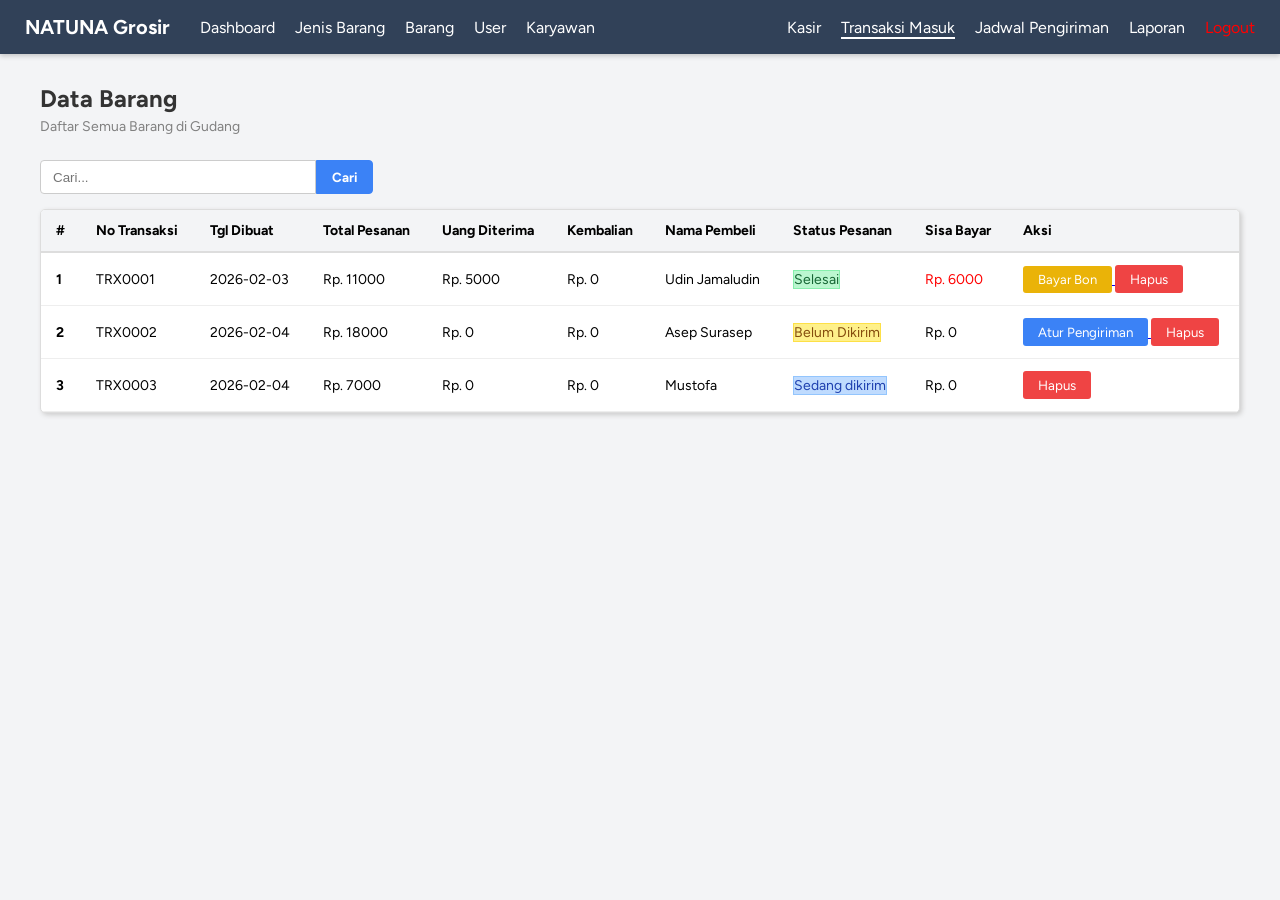
<file: admin/transaksi/transaksi-masuk.html>
<!DOCTYPE html>
<html>
<head>
    <meta charset="UTF-8">
    <meta name="viewport" content="width=device-width, initial-scale=1.0">
    <title>Data Barang - NATUNA Grosir</title>
    <link rel="stylesheet" href="../../style.css">
</head>
<body>
    <div class="header">
        <div class="logo">NATUNA Grosir</div>
        
        <ul class="menu-kiri">
            <li><a href="../index.html" >Dashboard</a></li>
            <li><a href="../data/jenis.html">Jenis Barang</a></li>
            <li><a href="../data/barang.html">Barang</a></li>
            <li><a href="../data/user.html">User</a></li>
            <li><a href="../data/karyawan.html">Karyawan</a></li>
        </ul>

        <ul class="menu-kanan">
            <li><a href="../transaksi/kasir.html">Kasir</a></li>
            <li><a class="aktif"  href="../transaksi/transaksi-masuk.html">Transaksi Masuk</a></li>
            <li><a href="../transaksi/jadwal-pengiriman.html">Jadwal Pengiriman</a></li>
            <li><a href="../laporan/laporan.html">Laporan</a></li>
            <li><a style="color: red;" href="../../login.html">Logout</a></li>

        </ul>
    </div>
    <div class="konten">
        <h1>Data Barang</h1>
        <p class="keterangan">Daftar Semua Barang di Gudang</p>

        <div class="header-konten">

            <!-- <a class="tombol-insert" href="crud-page/insert-barang.html">
                + Tambah Data
            </a> -->
            
            <div class="grup-pencarian">
                <input type="text" class="input-cari" placeholder="Cari...">
                <button class="tombol-cari">Cari</button>
            </div>
        </div>  

        <div class="bungkus-tabel">
            <table class="tabel-data">
                <thead>
                    <tr>
                        <th>#</th>
                        <th>No Transaksi</th>
                        <th>Tgl Dibuat</th>
                        <th>Total Pesanan</th>
                        <th>Uang Diterima</th>
                        <th>Kembalian</th>
                        <th>Nama Pembeli</th>
                        <th>Status Pesanan</th>
                        <th>Sisa Bayar</th>
                        <th>Aksi</th>
                    </tr>
                </thead>
                <tbody>
                    <tr>
                        <td><b>1</b></td>
                        <td>TRX0001</td>
                        <td>2026-02-03</td>
                        <td>Rp. 11000</td>
                        <td>Rp. 5000</td>
                        <td>Rp. 0</td>
                        <td>Udin Jamaludin</td>
                        <td><span class="badge-hijau">Selesai</span></td>
                        <td style="color: red;">Rp. 6000</td>
                        <td>                               
                            <a href="bayar-bon.html">
                                <button class="tombol-kuning">Bayar Bon</button>
                            </a>                            
                                                
                            <button onclick="confirm('Apakah Anda yakin ingin menghapus transaksi ini?')" class="tombol-hapus">Hapus</button>
                        </td>
                    </tr>
                    <tr>
                        <td><b>2</b></td>
                        <td>TRX0002</td>
                        <td>2026-02-04</td>
                        <td>Rp. 18000</td>
                        <td>Rp. 0</td>
                        <td>Rp. 0</td>
                        <td>Asep Surasep</td>
                        <td><span class="badge-kuning">Belum Dikirim</span></td>
                        <td>Rp. 0</td>
                        <td>
                            <a href="atur-pengiriman.html">
                                <button class="tombol-edit">Atur Pengiriman</button>
                            </a>                            
                                                      
                            <button onclick="confirm('Apakah Anda yakin ingin menghapus transaksi ini?')" class="tombol-hapus">Hapus</button>
                        </td>
                    </tr>
                    <tr>
                        <td><b>3</b></td>
                        <td>TRX0003</td>
                        <td>2026-02-04</td>
                        <td>Rp. 7000</td>
                        <td>Rp. 0</td>
                        <td>Rp. 0</td>
                        <td>Mustofa</td>
                        <td><span class="badge-biru">Sedang dikirim</span></td>
                        <td>Rp. 0</td>
                        <td>
                            <!-- <a href="atur-pengiriman.html">
                                <button class="tombol-edit">Atur Pengiriman</button>
                            </a>  -->
                                                       
                                                 
                                                      
                            <button onclick="confirm('Apakah Anda yakin ingin menghapus transaksi ini?')" class="tombol-hapus">Hapus</button>
                        </td>
                    </tr>
            
                    
                </tbody>
            </table>
        </div>


    </div>

    
    
</body>
</html>
</file>
<file: style-login.css>
*{
    font-family: Figtree;
}

.body-login {
    background-color: #FAFAFA;
    min-height: 100vh;
    display: flex;
    align-items: center;
    justify-content: center;
    margin: 0;
    font-family: 'Inter', Arial, sans-serif;
}

.bungkus-login {
    background-color: white;
    width: 100%;
    max-width: 400px;
    padding: 40px;
    border: 1px solid #e5e7eb;
    box-sizing: border-box;
}

.header-login {
    text-align: center;
    margin-bottom: 40px;
}

.judul-besar {
    font-size: 30px;
    font-weight: 300;
    letter-spacing: 3px; 
    margin: 0;
    color: black;
}

.judul-kecil {
    font-size: 12px;
    font-weight: 300;
    letter-spacing: 3px;
    color: #6b7280;
    margin-top: 5px;
    margin-bottom: 0;
}

.garis-pemisah {
    width: 50px;
    height: 1px;
    background-color: black;
    margin: 15px auto 0 auto;
}

.grup-input-login {
    margin-bottom: 25px;
}

.grup-input-login label {
    display: block;
    font-size: 10px;
    font-weight: bold;
    text-transform: uppercase;
    letter-spacing: 2px;
    color: #6b7280;
    margin-bottom: 5px;
}

.input-garis {
    width: 100%;
    padding: 8px 0;
    background-color: transparent;
    border: none;
    border-bottom: 1px solid #d1d5db; 
    font-size: 14px;
    color: black;
    box-sizing: border-box;
    outline: none; 
    transition: border-color 0.3s ease; 
}

.input-garis::placeholder {
    color: #d1d5db;
}

.input-garis:focus {
    border-bottom: 1px solid black;
}

.tombol-hitam {
    width: 100%;
    padding: 14px 0;
    background-color: black;
    color: white;
    font-size: 12px;
    font-weight: bold;
    border: 1px solid black;
    cursor: pointer;
    transition: background-color 0.3s ease;
    margin-top: 10px;
}

.tombol-hitam:hover {
    background-color: #222222;
}

.bantuan-login {
    text-align: center;
    font-size: 12px;
    color: gray;
    margin-top: 20px;
}

.link-wa {
    color: #4682B4;
    font-weight: bold;
    text-decoration: none;
    border-bottom: 1px solid black;
    padding-bottom: 2px;
}

.link-wa:hover {
    color: #315f86;
}
</file>
<file: style.css>
@import url('https://fonts.googleapis.com/css2?family=Figtree:ital,wght@0,300..900;1,300..900&display=swap');

* {
    margin: 0;
    padding: 0;
    font-family: "Figtree", sans-serif;
}

/* STYLING ADMIN */
body {
    margin: 0;
    padding: 0;
    background-color: #f3f4f6;
}

/* --- BAGIAN NAVBAR --- */
.header {
    background-color: #314158;
    padding: 15px 25px;
    display: flex;
    align-items: center;
    box-shadow: 0px 2px 5px rgba(0, 0, 0, 0.2);
}

.logo {
    color: white;
    font-size: 20px;
    font-weight: bold;
    margin-right: 30px;
}

.menu-kiri {
    list-style-type: none;
    margin: 0;
    padding: 0;
    display: flex;
}

.menu-kiri li {
    margin-right: 20px;
}

.menu-kiri li a {
    color: white;
    text-decoration: none;
    padding-bottom: 5px;
}

.menu-kiri li a:hover {
    border-bottom: 2px solid white;
}

.aktif {
    border-bottom: 2px solid white;
}

.menu-kanan {
    list-style-type: none;
    margin: 0;
    padding: 0;
    display: flex;
    margin-left: auto;
}

.menu-kanan li {
    margin-left: 20px;
}

.menu-kanan li a {
    color: white;
    text-decoration: none;
}

/* --- BAGIAN KONTEN --- */
.header-konten {
    margin-bottom: 20px;
}

.konten {
    padding: 30px 40px;
}

h1 {
    font-size: 24px;
    margin-bottom: 5px;
    margin-top: 0;
    color: #333;
}

.keterangan {
    color: gray;
    font-size: 14px;
    margin-top: 0;
    margin-bottom: 25px;
}

/* --- BAGIAN CARD --- */
.bungkus-kotak {
    display: flex;
    justify-content: space-between;
}

.kotak {
    background-color: white;
    width: 31%;
    padding: 20px;
    border-radius: 5px;
    box-shadow: 2px 2px 5px #cccccc;
    box-sizing: border-box;
}

/* --- BAGIAN TABEL --- */
.bungkus-tabel {
    background-color: white;
    border: 1px solid #ddd;
    border-radius: 5px;
    box-shadow: 2px 2px 5px #cccccc;
    overflow: hidden;
}

.tabel-data {
    width: 100%;
    border-collapse: collapse;
    font-size: 14px;
}

.tabel-data thead {
    background-color: #f3f4f6;
    text-align: left;
    border-bottom: 2px solid #ddd;
}

.tabel-data th, .tabel-data td {
    padding: 12px 15px;
    border-bottom: 1px solid #eeeeee;
}

.tabel-data tbody tr:hover {
    background-color: #f9fafb;
}

.stok-hijau {
    color: #16a34a;
}

.stok-merah {
    color: #dc2626;
}

/* --- per tombol an --- */
.tombol-edit {
    background-color: #3b82f6;
    color: white;
    border: none;
    padding: 6px 15px;
    border-radius: 3px;
    cursor: pointer;
}

.tombol-biru{
    background-color: #3b82f6;
    color: white;
    border: none;
    padding: 6px 15px;
    border-radius: 3px;
    cursor: pointer;
}
.tombol-kuning {
    background-color: #eab308; 
    color: white;
    border: none;
    padding: 6px 15px;
    border-radius: 3px;
    cursor: pointer;
    font-size: 13px;
}

.tombol-kuning:hover {
    background-color: #ca8a04;
}


.tombol-simpan {
    background-color: #16a34a;
    color: white;
    border: none;
    padding: 10px 20px;
    border-radius: 4px;
    cursor: pointer;
    font-size: 14px;
    font-weight: bold;
}

.tombol-simpan:hover {
    background-color: #15803d;
}

.tombol-batal {
    background-color: #f3f4f6;
    color: #333;
    text-decoration: none;
    padding: 10px 20px;
    border-radius: 4px;
    border: 1px solid #ccc;
    font-size: 14px;
    font-weight: bold;
}

.tombol-batal:hover {
    background-color: #e5e7eb;
}

.tombol-cari-kasir {
    padding: 10px 15px;
    background-color: #0ea5e9;
    color: white;
    border: 1px solid #0ea5e9;
    cursor: pointer;
}

.tombol-cari-kasir:hover {
    background-color: #0284c7;
}

.tombol-simpan-transaksi {
    background-color: #16a34a;
    color: white;
    border: none;
    padding: 10px 20px;
    border-radius: 3px;
    font-size: 14px;
    font-weight: bold;
    cursor: pointer;
    box-shadow: 1px 1px 3px #ccc;
}

.tombol-simpan-transaksi:hover {
    background-color: #15803d;
}

.tombol-edit:hover {
    background-color: #2563eb;
}

.tombol-hapus {
    background-color: #ef4444;
    color: white;
    border: none;
    padding: 6px 15px;
    border-radius: 3px;
    cursor: pointer;
}
.tombol-insert {
    background-color: #16a34a;
    color: white;
    text-decoration: none;
    padding: 8px 15px;
    border-radius: 4px;
}

.tombol-insert:hover {
    background-color: #15803d;
}

/* TOMBOL TOMBOL end */



.aksi-form .aksi-form-kanan .tombol-batal {
    background-color: #ef4444;
    color: white;
}

.aksi-form .aksi-form-kanan .tombol-batal:hover {
    background-color: #dc2626;
    color: white;
}

.tombol-hapus:hover {
    background-color: #dc2626;
}

.header-konten {
    display: flex;
    justify-content: space-between;
    align-items: center;
    margin-bottom: 15px;
}



/* Styling Grup Pencarian */
.grup-pencarian {
    display: flex;
}

.input-cari {
    padding: 8px 12px;
    border: 1px solid #ccc;
    border-radius: 4px 0 0 4px;
    outline: none;
    width: 250px;
    font-family: Arial, sans-serif;
}

.input-cari:focus {
    border-color: #3b82f6;
}

.tombol-cari {
    background-color: #3b82f6;
    color: white;
    border: 1px solid #3b82f6;
    padding: 8px 15px;
    border-radius: 0 4px 4px 0;
    cursor: pointer;
    font-weight: bold;
}

.tombol-cari:hover {
    background-color: #2563eb;
}

/* --- PER BADGE an --- */


.badge-kuning {
    background-color: #fef08a; 
    color: #854d0e;
    border: 1px solid #fde047;
}

.badge-biru {
    background-color: #bfdbfe;
    color: #1e40af;
    border: 1px solid #93c5fd;
}

.badge-hijau {
    background-color: #bbf7d0; 
    color: #166534; 
    border: 1px solid #86efac;
}



/* Styling Form CRUD */
textarea, input {
    font-family: "Figtree", sans-serif;
}
.bungkus {
    background-color: white;
    padding: 30px;
    border-radius: 5px;
    border: 1px solid #ddd;
    box-shadow: 2px 2px 5px #cccccc;
    width: 100%;
    box-sizing: border-box;
    min-width: 400px;
}

.bungkus-form {
    background-color: white;
    padding: 30px;
    border-radius: 5px;
    border: 1px solid #ddd;
    box-shadow: 2px 2px 5px #cccccc;
    width: 50%;
    min-width: 400px;
}

.grup-input {
    margin-bottom: 20px;
}

.grup-input label {
    display: block;
    margin-bottom: 8px;
    font-weight: bold;
    color: #444;
    font-size: 14px;
}

.grup-input input,
.grup-input select,
.grup-input textarea {
    width: 100%;
    padding: 10px 12px;
    border: 1px solid #ccc;
    border-radius: 4px;
    box-sizing: border-box;
    font-size: 14px;
}

.grup-input input:focus,
.grup-input select:focus,
.grup-input textarea:focus {
    border-color: #3b82f6;
    outline: none;
}

.aksi-form {
    margin-top: 30px;
    display: flex;
    gap: 15px;
    justify-content: space-between;
}

.aksi-form-kiri {
    display: flex;
    gap: 15px;
}



/* STYLING TRANSAKSI */
.header-kasir{
    margin-bottom: 25px;
}
.header-kasir a{
    text-decoration: none;
}
.kasir-input-produk {
    display: flex;
    align-items: center;
    background-color: white;
    padding: 15px;
    border: 1px solid #ddd;
    border-radius: 5px;
    margin-bottom: 20px;
}

.kasir-input-produk label {
    font-weight: bold;
    margin-right: 15px;
    width: 100px;
}

.kasir-input-produk .input-cari {
    flex-grow: 1;
    padding: 10px;
    border: 1px solid #ccc;
    border-right: none;
}




.kasir-bawah {
    display: flex;
    justify-content: space-between;
    margin-top: 20px;
}

.kasir-kiri {
    width: 60%;
}

.banner-kembali {
    background-color: #3b82f6;
    color: white;
    font-size: 50px;
    text-align: center;
    padding: 50px 20px;
    border-radius: 3px;
}

.kasir-kanan {
    width: 37%;
    background-color: white;
    padding: 20px;
    border: 1px solid #ddd;
    border-radius: 5px;
}


.baris-simpan {
    margin-top: 25px;
    text-align: right;
}

.input-jumlah {
    width: 60px;
    padding: 5px;
    border: 1px solid #ccc;
    text-align: center;
}


/* STYLING TRANSAKSI END */

/* Styling Pengiriman */
.bungkus-pengiriman {
    display: flex;
    gap: 25px;
    margin-top: 20px;
}

.kartu-kiri {
    width: 60%;
    background-color: white;
    padding: 25px;
    border: 1px solid #ddd;
    border-radius: 5px;
    box-shadow: 2px 2px 5px #cccccc;
}

.kartu-kanan {
    width: 40%;
    background-color: white;
    padding: 25px;
    border: 1px solid #ddd;
    border-radius: 5px;
    box-shadow: 2px 2px 5px #cccccc;
}

/* Mempercantik Judul Card */
.kartu-kiri h3, .kartu-kanan h3 {
    margin-top: 0;
    margin-bottom: 15px;
    color: #314158;
    border-bottom: 2px solid #f3f4f6;
    padding-bottom: 10px;
}

.detail-info p {
    margin: 8px 0;
    font-size: 14px;
    color: #444;
    line-height: 1.5;
}



/* Styling Pengiriman End */

/* Styling Pesanan Masuk */

.kumpulan-kartu-pesanan {
    display: grid;
    grid-template-columns: repeat(auto-fill, minmax(300px, 1fr));
    gap: 20px;
    margin-top: 20px;
}

.kartu-pesanan {
    background-color: white;
    border: 1px solid #ddd;
    border-radius: 8px;
    padding: 20px;
    box-shadow: 2px 2px 8px rgba(0,0,0,0.05);
    display: flex;
    flex-direction: column; 
}

.header-kartu {
    display: flex;
    justify-content: space-between;
    align-items: center;
    border-bottom: 1px solid #eee;
    padding-bottom: 10px;
    margin-bottom: 15px;
}

.kode-pesanan {
    font-weight: bold;
    color: #3b82f6; 
    font-size: 16px;
}

.info-pelanggan strong {
    font-size: 15px;
    color: #333;
}

.info-pelanggan p {
    margin: 5px 0 15px 0;
    font-size: 12px;
    color: #777;
}

.link-detail {
    display: inline-block;
    margin-top: 10px;
    font-size: 12px;
    color: #3b82f6;
    text-decoration: none;
    font-style: italic;
}

.link-detail:hover {
    text-decoration: underline;
}

.total-pesanan {
    display: flex;
    justify-content: space-between;
    font-size: 15px;
    margin-bottom: 15px;
    border-top: 1px dashed #ccc;
    padding-top: 15px;
}

.total-pesanan b {
    color: #16a34a; 
    font-size: 16px;
}

.tombol-proses {
    width: 100%; 
    background-color: #314158; 
    color: white;
    border: none;
    padding: 12px;
    border-radius: 5px;
    font-weight: bold;
    cursor: pointer;
    font-size: 14px;
}

.tombol-proses:hover {
    background-color: #1e293b; 
}

/* Styling Pesanan Masuk */
</file>
